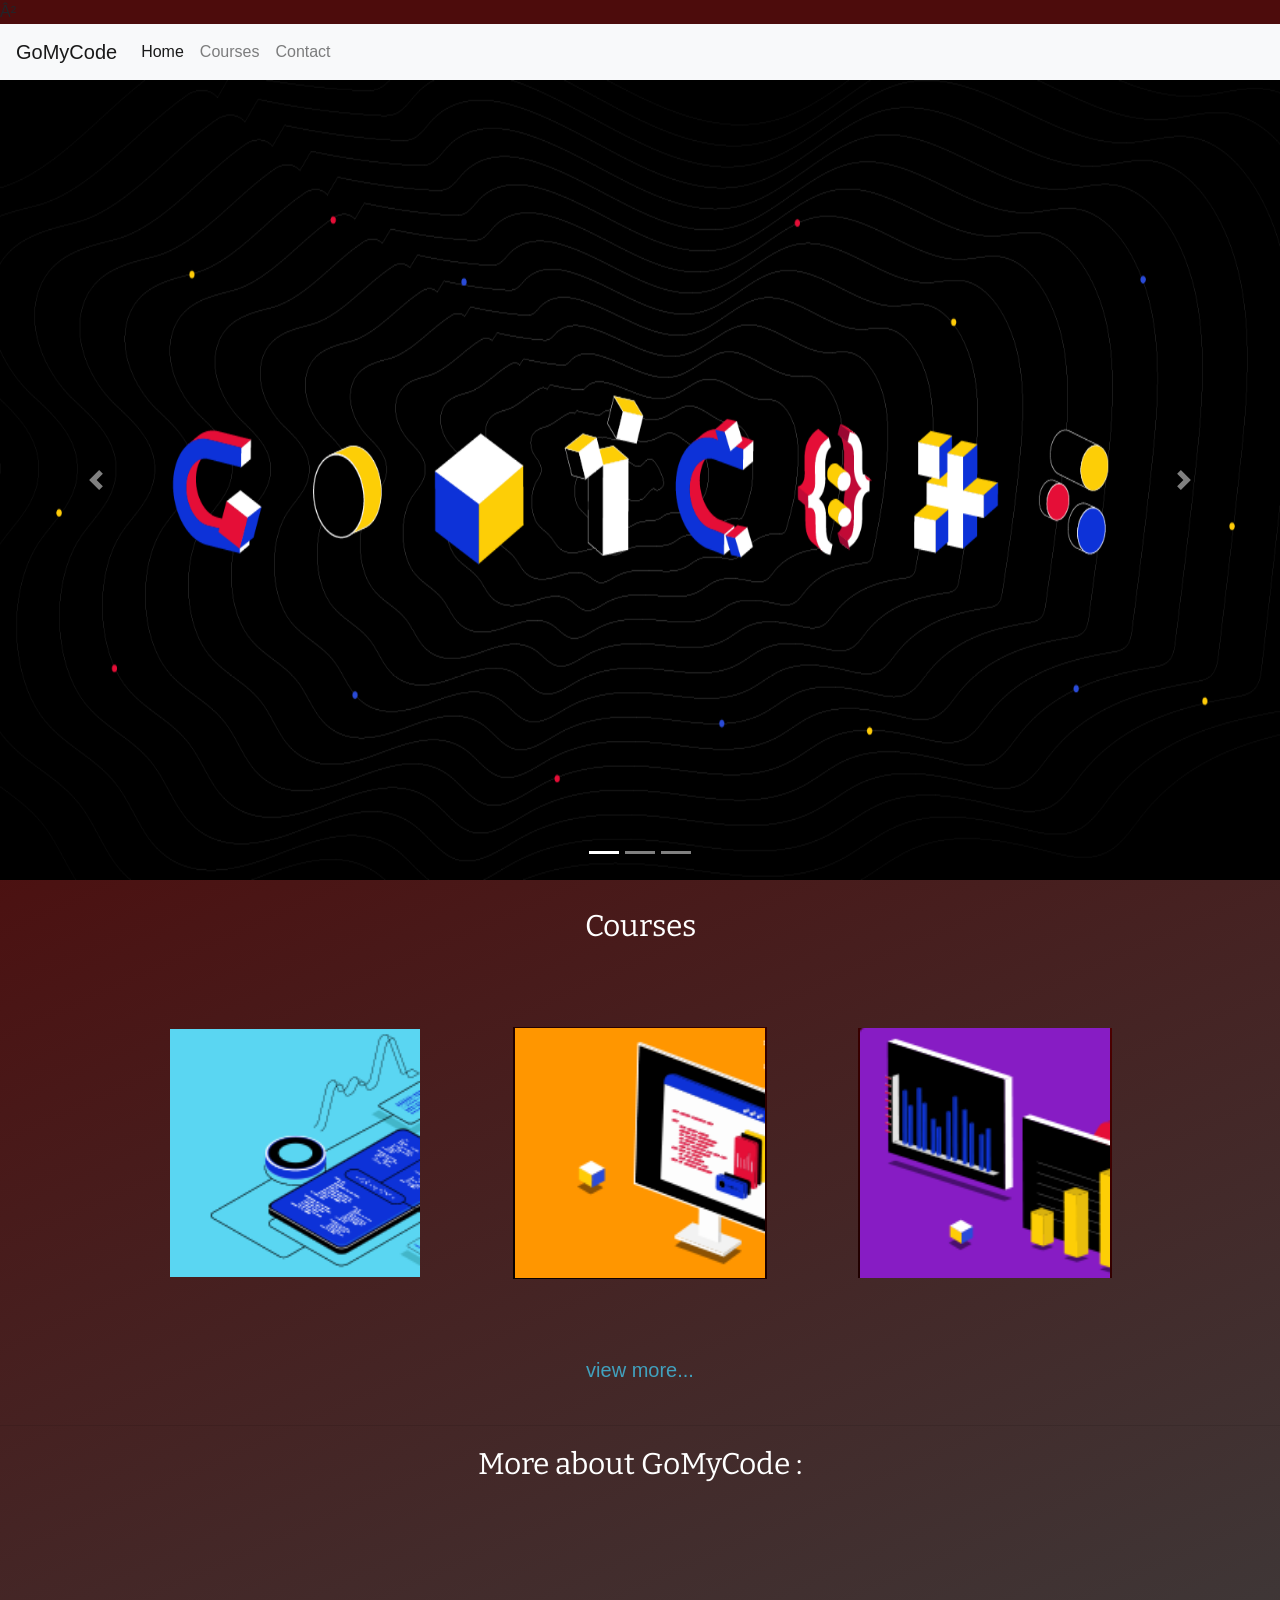
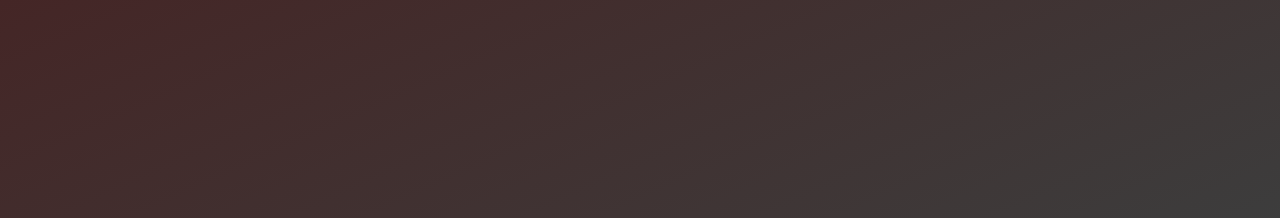
<file: gmc/hey you/index.html>
²<!DOCTYPE html>
<html>

<head>
  <title> Home </title>
  <link rel="stylesheet" href="index.css">
  <link rel="icon" href="https://fabskill.com/assets/img/bus-fb-logo/1549623325.jpg">
  <script src="jquery-3.4.1.js"></script>
  <!-- <script src="https://cdnjs.cloudflare.com/ajax/libs/jquery-modal/0.9.1/jquery.modal.min.js"></script>
  <link rel="stylesheet" href="https://cdnjs.cloudflare.com/ajax/libs/jquery-modal/0.9.1/jquery.modal.min.css">
  <script src="https://cdnjs.cloudflare.com/ajax/libs/jquery/3.0.0/jquery.min.js"></script> -->

 

  
  <!-- <link rel="stylesheet" href="https://maxcdn.bootstrapcdn.com/bootstrap/3.3.7/css/bootstrap.min.css" integrity="sha384-BVYiiSIFeK1dGmJRAkycuHAHRg32OmUcww7on3RYdg4Va+PmSTsz/K68vbdEjh4u" crossorigin="anonymous">
  <link rel="stylesheet" href="https://maxcdn.bootstrapcdn.com/bootstrap/3.3.7/css/bootstrap-theme.min.css" integrity="sha384-rHyoN1iRsVXV4nD0JutlnGaslCJuC7uwjduW9SVrLvRYooPp2bWYgmgJQIXwl/Sp" crossorigin="anonymous">
  <script src="https://maxcdn.bootstrapcdn.com/bootstrap/3.3.7/js/bootstrap.min.js" integrity="sha384-Tc5IQib027qvyjSMfHjOMaLkfuWVxZxUPnCJA7l2mCWNIpG9mGCD8wGNIcPD7Txa" crossorigin="anonymous"></script> -->

  <link rel="stylesheet" href="https://maxcdn.bootstrapcdn.com/bootstrap/4.0.0/css/bootstrap.min.css" integrity="sha384-Gn5384xqQ1aoWXA+058RXPxPg6fy4IWvTNh0E263XmFcJlSAwiGgFAW/dAiS6JXm" crossorigin="anonymous">

</head>

<body>

    <nav class="navbar navbar-expand-lg navbar-light bg-light">
        <a class="navbar-brand" href="#">GoMyCode</a>
        <button class="navbar-toggler" type="button" data-toggle="collapse" data-target="#navbarNavAltMarkup" aria-controls="navbarNavAltMarkup" aria-expanded="false" aria-label="Toggle navigation">
          <span class="navbar-toggler-icon"></span>
        </button>
        <div class="collapse navbar-collapse" id="navbarNavAltMarkup">
          <div class="navbar-nav">
            <a class="nav-item nav-link active" href="file:///C:/Users/admin/Desktop/gmc/hey%20you/index.html">Home <span class="sr-only">(current)</span></a>
            <a class="nav-item nav-link" href="file:///C:/Users/admin/Desktop/gmc/hey%20you/courses.html">Courses</a>
            <a class="nav-item nav-link" href="file:///C:/Users/admin/Desktop/gmc/hey%20you/contact.html">Contact</a>
          </div>
        </div>
      </nav>


  <center>
  

    <div id="carouselExampleIndicators" class="carousel slide" data-ride="carousel">
      <ol class="carousel-indicators">
        <li data-target="#carouselExampleIndicators" data-slide-to="0" class="active"></li>
        <li data-target="#carouselExampleIndicators" data-slide-to="1"></li>
        <li data-target="#carouselExampleIndicators" data-slide-to="2"></li>
      </ol>
      <div class="carousel-inner">
        <div class="carousel-item active">
          <img class="d-block w-100" src="image2.png" alt="First slide">
        </div>
        <div class="carousel-item">
          <img class="d-block w-100" src="image.png" alt="Second slide">
        </div>
        <div class="carousel-item">
          <img class="d-block w-100" src="image1.jpeg" alt="Third slide">
        </div>
      </div>
      <a class="carousel-control-prev" href="#carouselExampleIndicators" role="button" data-slide="prev">
        <span class="carousel-control-prev-icon" aria-hidden="true"></span>
        <span class="sr-only">Previous</span>
      </a>
      <a class="carousel-control-next" href="#carouselExampleIndicators" role="button" data-slide="next">
        <span class="carousel-control-next-icon" aria-hidden="true"></span>
        <span class="sr-only">Next</span>
      </a>
    </div>



<!-- 
    <img class="image" src="image2.png">
    <img class="image" src="image.png">
    <img class="image" src="image1.jpeg"> -->
    <br>
    <p class="nigg"> Courses</p>
    <br>

          <!-- kal faza mtaa lcode -->

          <!-- <button class="button1"> view more </button> -->
          <div class="background_modal">
            <div class="mymodal">
         
               <button type="button" class="close" aria-label="Close">
                   <span aria-hidden="true">&times;</span>
                 </button>
              <div >
              <p class="ktiba">  
                 This is GoMyCode Track. <br> 
                 Each track has its own goal. <br> 
                 By adopting this track, you chose your own goal.
              </p>
             </div>
            </div>
          </div>

   
     <!-- icons part bottom  -->
      
          
      <div class="firstimg">
             <img src='one.png'>
             <button class="vm"><a href="#ex1" rel="modal:open">view more</a></button>

      </div>

      <div class="firstimg">
          <img src='two.png'>

          <button class="vm"><a href="#ex1" rel="modal:open">view more</a></button>
      </div>

      <div class="firstimg">
          <img src='three.png'>

          <button class="vm"><a href="#ex1" rel="modal:open">view more</a></button>
      </div> 
       


    <br> <br>
    <a href="courses.html" id="viewmore"> view more...</a>
    <br> <br>
    <hr>
    <p class="nigg"> More about GoMyCode : </p>
    <iframe width="560" height="315" src="https://www.youtube.com/embed/MkLog_27S6U" frameborder="0"
      allow="accelerometer; autoplay; encrypted-media; gyroscope; picture-in-picture" allowfullscreen></iframe>
  </center>

</body>
<script src="index.js"> </script>


<script src="https://code.jquery.com/jquery-3.2.1.slim.min.js" integrity="sha384-KJ3o2DKtIkvYIK3UENzmM7KCkRr/rE9/Qpg6aAZGJwFDMVNA/GpGFF93hXpG5KkN" crossorigin="anonymous"></script>
<script src="https://cdnjs.cloudflare.com/ajax/libs/popper.js/1.12.9/umd/popper.min.js" integrity="sha384-ApNbgh9B+Y1QKtv3Rn7W3mgPxhU9K/ScQsAP7hUibX39j7fakFPskvXusvfa0b4Q" crossorigin="anonymous"></script>
<script src="https://maxcdn.bootstrapcdn.com/bootstrap/4.0.0/js/bootstrap.min.js" integrity="sha384-JZR6Spejh4U02d8jOt6vLEHfe/JQGiRRSQQxSfFWpi1MquVdAyjUar5+76PVCmYl" crossorigin="anonymous"></script>


</html>
</file>
<file: gmc/hey you/index.css>
@import url('https://fonts.googleapis.com/css?family=Bitter&display=swap');

body {
    background: Linear-gradient(336deg, rgba(12, 12, 12, 0.8), rgb(77, 12, 12) 70.71%);
    padding: 0%;
    margin: 0%;
}

.nigg {
    font-size: 30px;
    font-family: 'Bitter', serif;
    color: white;
}
.x {
    display: inline;
    font-size: 30px;
    font-family: 'Bitter', serif;
    margin-left: 50px;
    margin-right: 50px;
}

/* .image {
    width: 100%;
    height: 800px; 
    z-index: 1;
    
} */

#viewmore {
    color: rgb(65, 161, 190);
    font-size: 20px;
    text-decoration: none; 
}
#viewmore:hover {
    text-decoration: underline;
    color: rgb(43, 105, 124) ;

}
/* icons part bottom */


.firstimg {
	height: 7cm;
	width: 7cm;
	margin: 1cm;
	display: inline-block;
	align-items: center;
	justify-content: center;
}

.vm {
    margin-top: 3cm;
    margin-left: -4cm;
    visibility: hidden;
    position: absolute; 
}

a {
    text-decoration: none;
    color: black;
}
.ktiba {
    color: black;
    font-size: 20px; 
}


 /* kal faza mta lcode */


 .background_modal {
    background-color: rgba(0,0,0,.3);
    width: 100%;
    height: 100%;
    position: fixed;
    top: 0%;
    display: none;
    justify-content: center;
    align-items: center;
    z-index: 20;
}
.mymodal {
    width: 30%;
    height: 20%;
    background-color: white;
    padding-left: 1cm;
    border-radius: 15px;
    
    
   
}

.ktiba {
    margin-top: 20px;
    margin-left: -1cm;
}


.d-block {
    width: 100%;
    height: 800px;;
}
</file>
